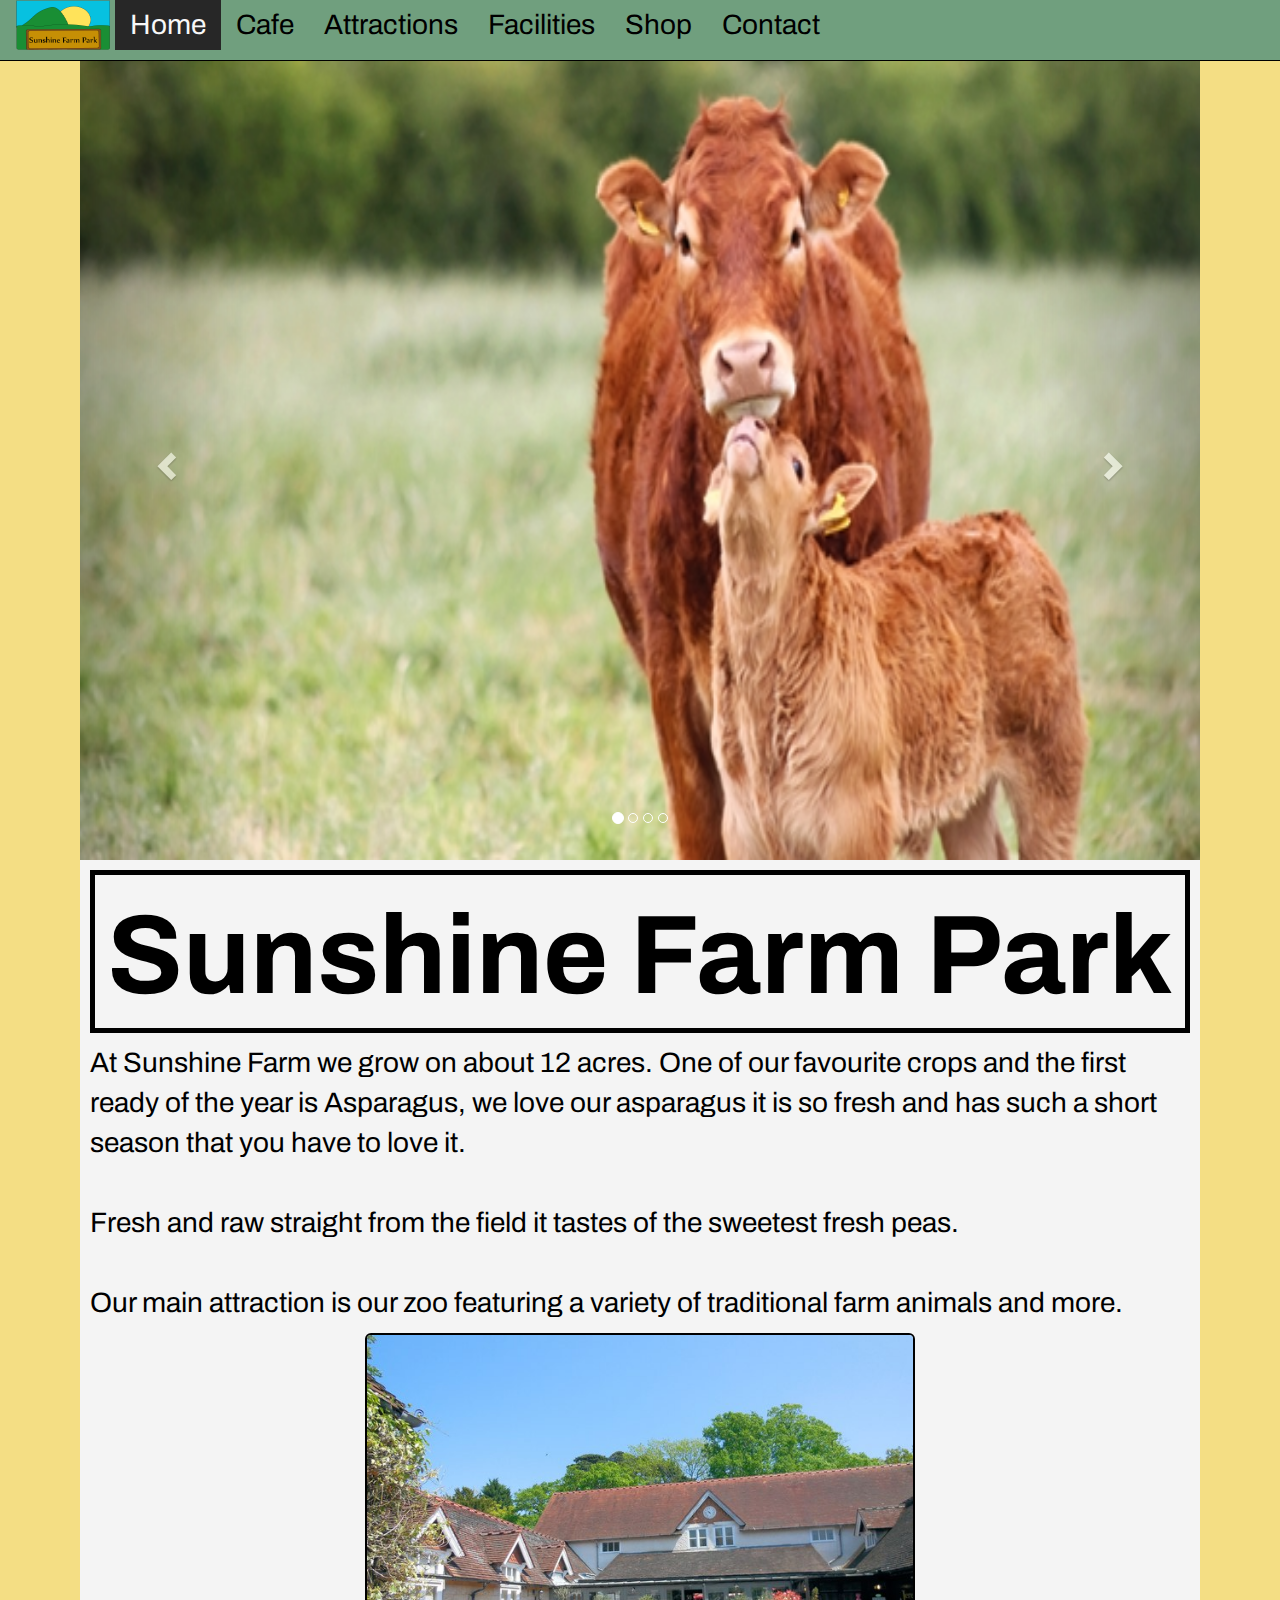
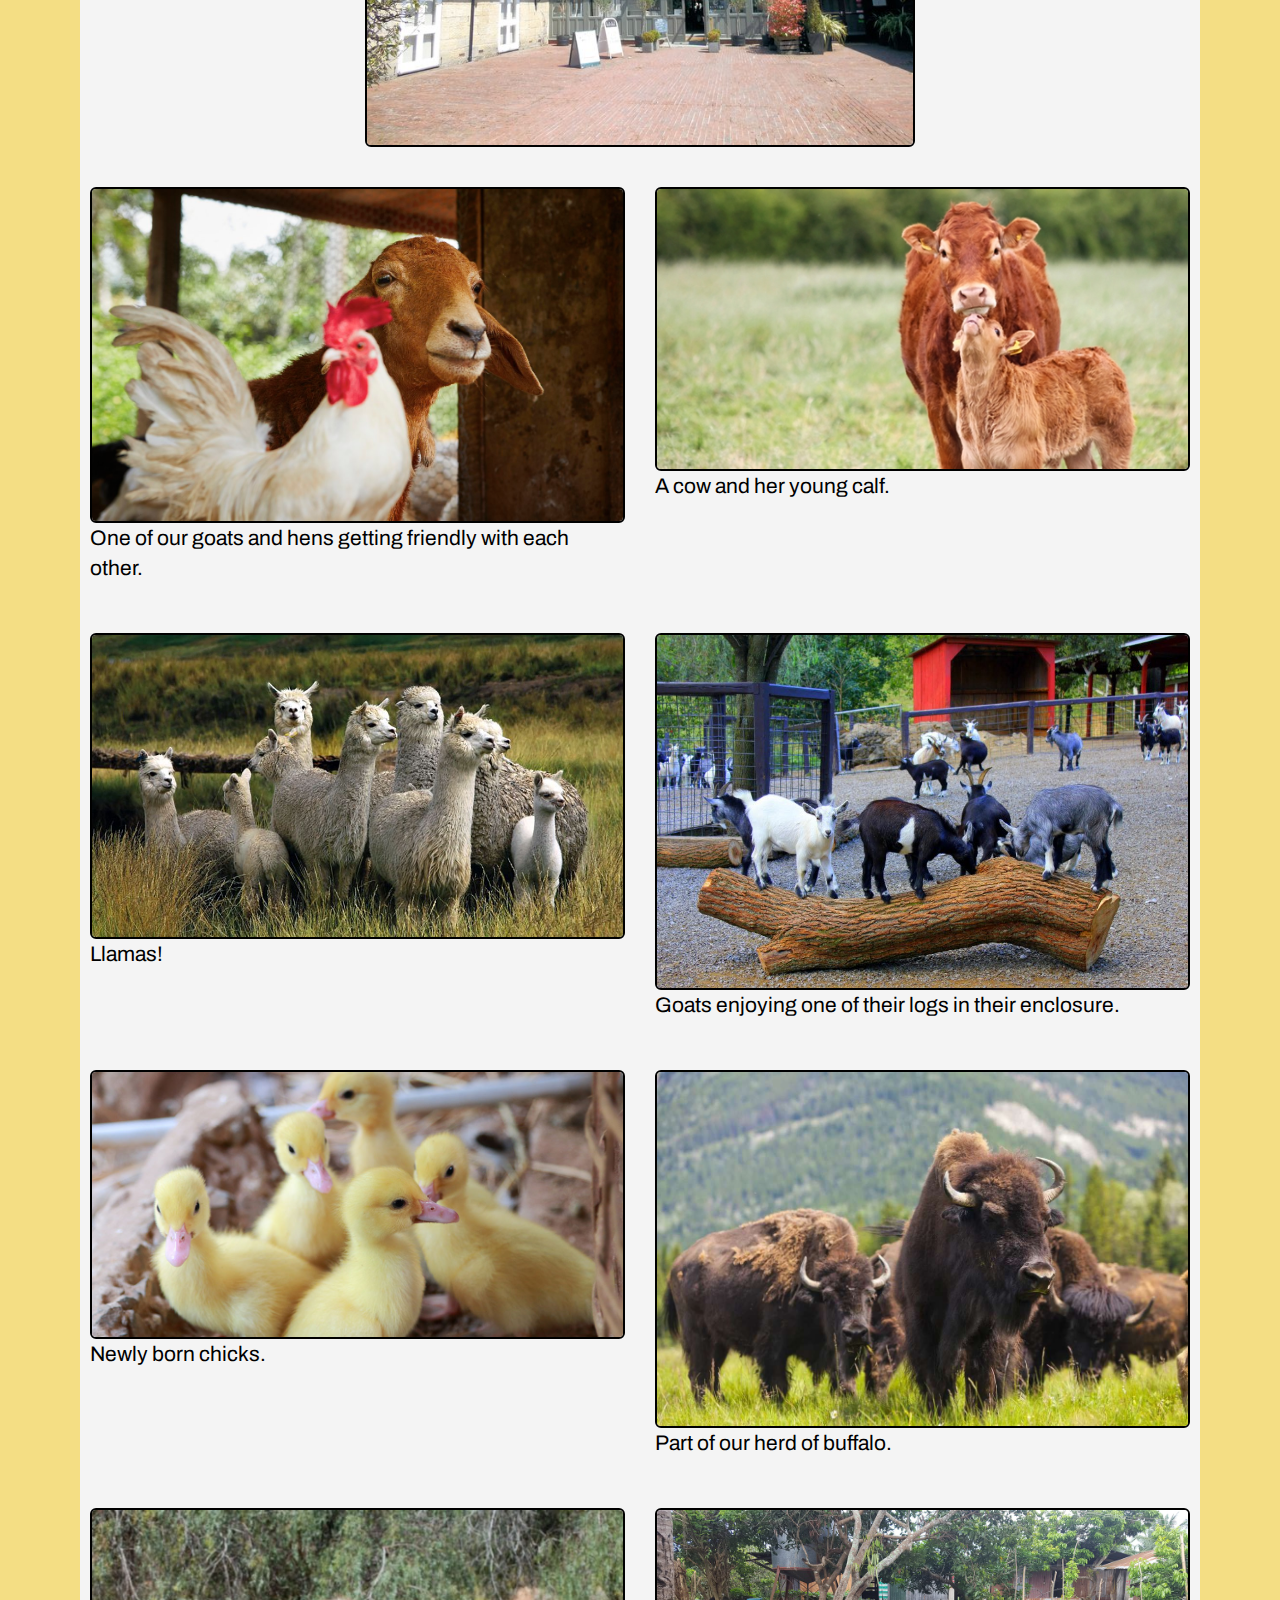
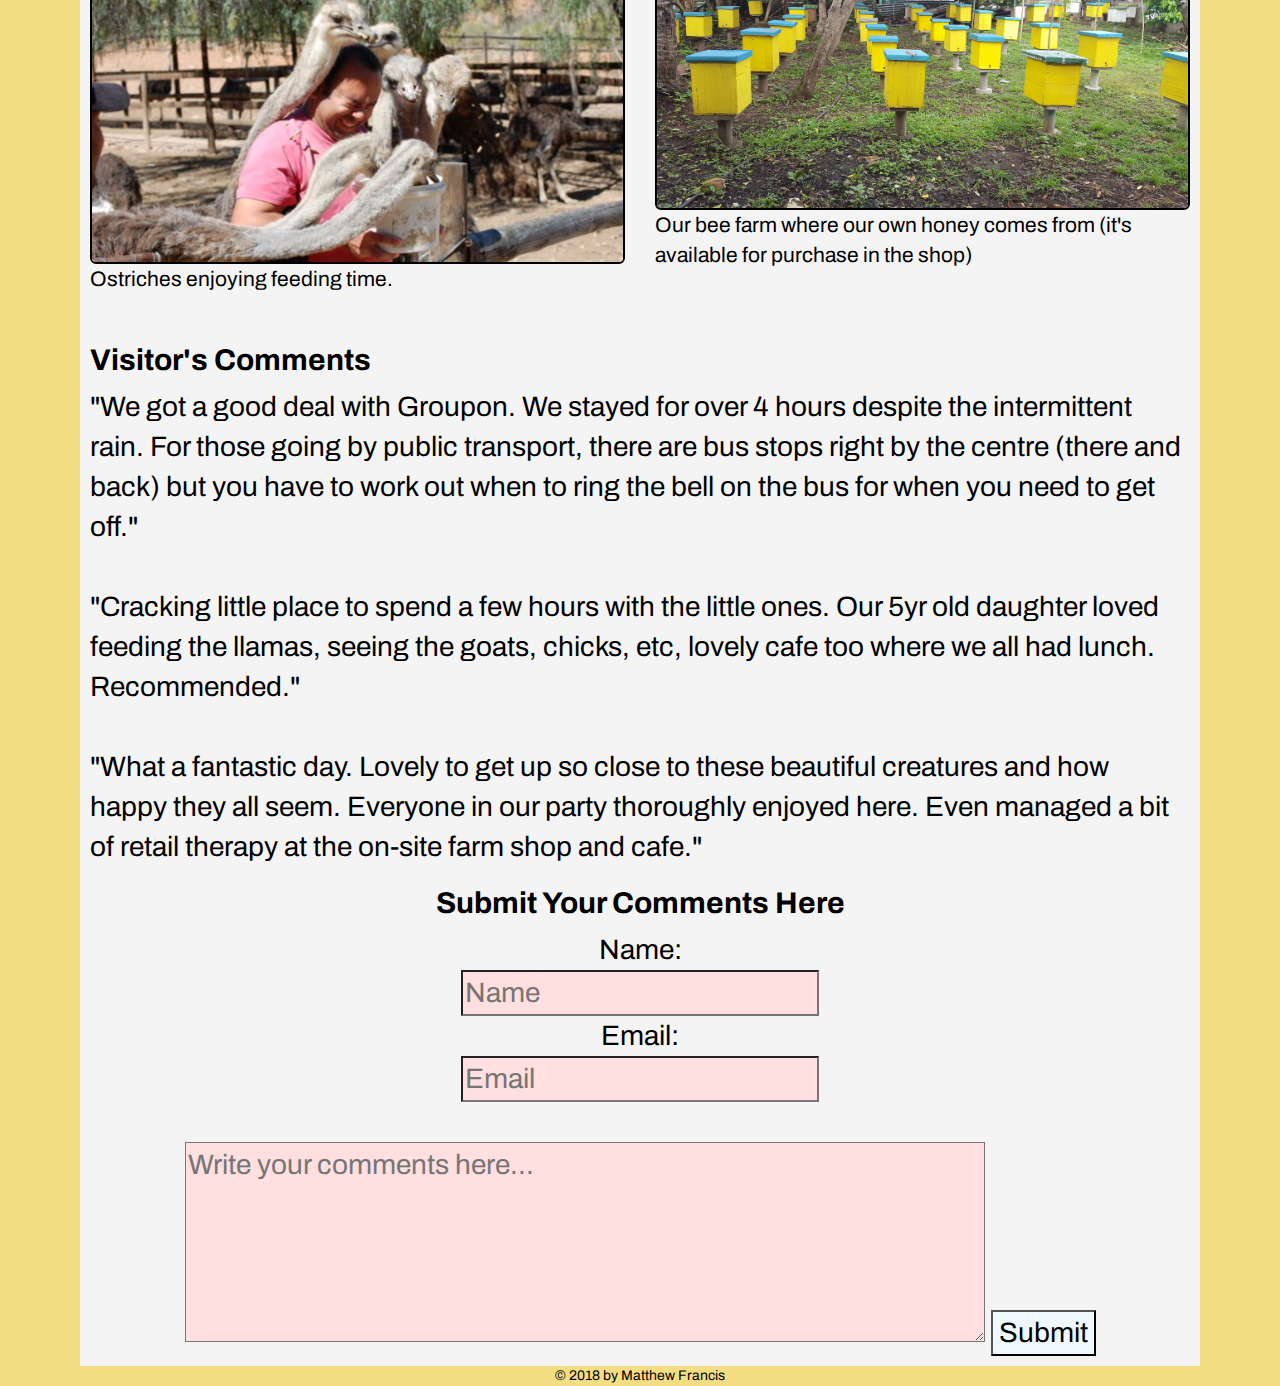
<file: index.html>
<!DOCTYPE HTML>
<html lang="en">
    <head>
        <meta charset="UTF-8">
        <title>Sunshine Farm Park</title>
        <!-- Bootstrap CDN -->
        <link rel="stylesheet" href="https://maxcdn.bootstrapcdn.com/bootstrap/3.3.7/css/bootstrap.min.css" integrity="sha384-BVYiiSIFeK1dGmJRAkycuHAHRg32OmUcww7on3RYdg4Va+PmSTsz/K68vbdEjh4u" crossorigin="anonymous">
        
        <!-- My stylesheet -->
        <link rel="stylesheet" type="text/css" href="style/style.css">
        
        <!-- Favicon -->
        <link rel="shortcut icon" href="favicon.ico" type="image/x-icon">
<link rel="icon" href="favicon.ico" type="image/x-icon">
        
        <!-- Google Font -->
        <link href="https://fonts.googleapis.com/css?family=Archivo" rel="stylesheet">
        <!-- Font Awesome -->
        
        <link rel="stylesheet" href="https://use.fontawesome.com/releases/v5.5.0/css/all.css" integrity="sha384-B4dIYHKNBt8Bc12p+WXckhzcICo0wtJAoU8YZTY5qE0Id1GSseTk6S+L3BlXeVIU" crossorigin="anonymous">
        <!-- Scripts -->
        
        <script src="https://ajax.googleapis.com/ajax/libs/jquery/3.3.1/jquery.min.js"></script>
        <script src="https://maxcdn.bootstrapcdn.com/bootstrap/3.3.7/js/bootstrap.min.js"></script>
        
        <!-- Scroll to top -->
        <script type="text/javascript" src="scripts/scrolltotop.js"></script>

  
    </head>
    
    <body>
        <!-- Nav bar -->
        <nav class="navbar navbar-default navbar-fixed-top">
  <div class="container-fluid">
    <div class="navbar-header">
     <img id="logo" src="assets/logo.png" alt="Logo">
      
    </div>
    <ul class="nav navbar-nav">
      <li class="active"><a href="#">Home</a></li>
      <li><a href="cafe.html">Cafe</a></li>
      <li><a href="attractions.html">Attractions</a></li>
      <li><a href="facilities.html">Facilities</a></li>
      <li><a href="shop.html">Shop</a></li>
      <li><a href="contact.html">Contact</a></li>
    </ul>
  </div>
</nav>
        
        <!-- Image carousel -->
        
        <div id="myCarousel" class="carousel slide" data-ride="carousel">
    <!-- Indicators -->
    <ol class="carousel-indicators">
        <li data-target="#myCarousel" data-slide-to="0" class="active"></li>
        <li data-target="#myCarousel" data-slide-to="1"></li>
        <li data-target="#myCarousel" data-slide-to="2"></li>
        <li data-target="#myCarousel" data-slide-to="3"></li>
    </ol>

  <!-- Wrapper for slides -->
  <div class="carousel-inner">
    <div class="item active">
      <img class="img img-responsive" src="assets/cowandcalf.jpg" alt="Cow and calf" style="width: 100%; height: 800px">
    </div>

    <div class="item">
      <img class="img img-responsive" src="assets/llamas.jpeg" alt="Llamas" style="width: 100%; height: 800px">
    </div>

    <div class="item">
      <img class="img img-responsive" src="assets/buffalo.jpg" alt="Buffalo" style="width: 100%; height: 800px">
    </div>
      
      <div class="item">
      <img class="img img-responsive" src="assets/goatsonlog.jpg" alt="Goats on log" style="width: 100%; height: 800px">
    </div>
  </div>

  <!-- Left and right controls -->
  <a class="left carousel-control" href="#myCarousel" data-slide="prev">
    <span class="glyphicon glyphicon-chevron-left"></span>
    <span class="sr-only">Previous</span>
  </a>
  <a class="right carousel-control" href="#myCarousel" data-slide="next">
    <span class="glyphicon glyphicon-chevron-right"></span>
    <span class="sr-only">Next</span>
  </a>
</div>
        
        <div class="whitebackground">
        
        <div class="bigtitle">
            <h1 class="introtitle"><strong>Sunshine Farm Park</strong></h1>
        
        </div>
        
        <div class="info">
        <p>At Sunshine Farm we grow on about 12 acres.

 

One of our favourite crops and the first ready of the year is Asparagus, we love our asparagus it is so fresh and has such a short season that you have to love it.
<br><br>
Fresh and raw straight from the field it tastes of the sweetest fresh peas.
<br><br>
Our main attraction is our zoo featuring a variety of traditional farm animals and more.</p>
            
            <img class="img-rounded" id="entrance" src="assets/entrance.jpg" alt="Farm Entrance">
        </div>
            <br><br>
            
            <!-- Images of animals -->
            
            <div class="row">
                <div class="col-sm-6"><img class="img-rounded img-responsive" src="assets/goatandchicken.jpg" alt="Goat and chicken" title="Goat and chicken">
                <p>One of our goats and hens getting friendly with each other.</p></div>
                
                <div class="col-sm-6"><img class="img-rounded img-responsive" src="assets/cowandcalf.jpg" alt="Cow and calf" title="Cow and calf"><p>A cow and her young calf.</p></div>   
           </div>
            <br><br>
            
            
            <div class="row">
                <div class="col-sm-6"><img class="img-rounded img-responsive" src="assets/llamas.jpeg" alt="Llamas" title="Llamas"><p>Llamas!</p></div>
                
                <div class="col-sm-6"><img class="img-rounded img-responsive" src="assets/goatsonlog.jpg" alt="Goats on log" title="Goats on log"><p>Goats enjoying one of their logs in their enclosure.</p></div>
            </div>
            <br><br>
            
            <div class="row">
                <div class="col-sm-6"><img class="img-rounded img-responsive" src="assets/chicks.jpg" alt="Chicks" title="Chicks"><p>Newly born chicks.</p></div>
                
                <div class="col-sm-6"><img class="img-rounded img-responsive" src="assets/buffalo.jpg" alt="Buffalo" title="Buffalo"><p>Part of our herd of buffalo.</p></div>
            </div>
            <br><br>
            
            <div class="row">
            <div class="col-sm-6">
                <img class="img-rounded img-responsive" src="assets/ostriches.jpg" alt="Ostriches" title="Ostriches"><p>Ostriches enjoying feeding time.</p>
            </div>
            
            <div class="col-sm-6">
                <img class="img-rounded img-responsive" src="assets/beefarm.jpg" alt="Bee Farm" title="Bee Farm"><p>Our bee farm where our own honey comes from (it's available for purchase in the shop)</p>
            </div>
            </div>
            <br>
       
            
            <!-- Visitor's comments -->
            <div class="comments">
                <h2><strong>Visitor's Comments</strong></h2>
            <article>"We got a good deal with Groupon. We stayed for over 4 hours despite the intermittent rain. For those going by public transport, there are bus stops right by the centre (there and back) but you have to work out when to ring the bell on the bus for when you need to get off."
<br><br>
"Cracking little place to spend a few hours with the little ones. Our 5yr old daughter loved feeding the llamas, seeing the goats, chicks, etc, lovely cafe too where we all had lunch. Recommended."
<br><br>
"What a fantastic day. Lovely to get up so close to these beautiful creatures and how happy they all seem. Everyone in our party thoroughly enjoyed here. Even managed a bit of retail therapy at the on-site farm shop and cafe."
</article>
            
            <!-- Visitor feedback form -->
            
            <div class="feedback">
                <h2><strong>Submit Your Comments Here</strong></h2>
            <form>
            Name:<br>
          <input type="text" name="name" placeholder="Name">
          <br>
          Email:<br>
          <input type="text" name="email" placeholder="Email">
          <br><br>
                <textarea placeholder="Write your comments here..." style="height: 200px; width: 800px;"></textarea>
  <input type="submit" id="button" value="Submit">
            
            
            
            </form>
            </div>
            </div>
</div>
        <!-- Scroll to top button -->
        <button onclick="topFunction()" id="myBtn" title="Go to top"><strong>Back To Top</strong></button>
        
    </body>


    <footer>
        <section>
    © 2018 by Matthew Francis 
        <i class="fab fa-tripadvisor"></i>
        <i class="fab fa-facebook-f"></i>
        <i class="fab fa-instagram"></i>
        <i class="fab fa-twitter"></i>
            </section>
    </footer>
</html>
</file>
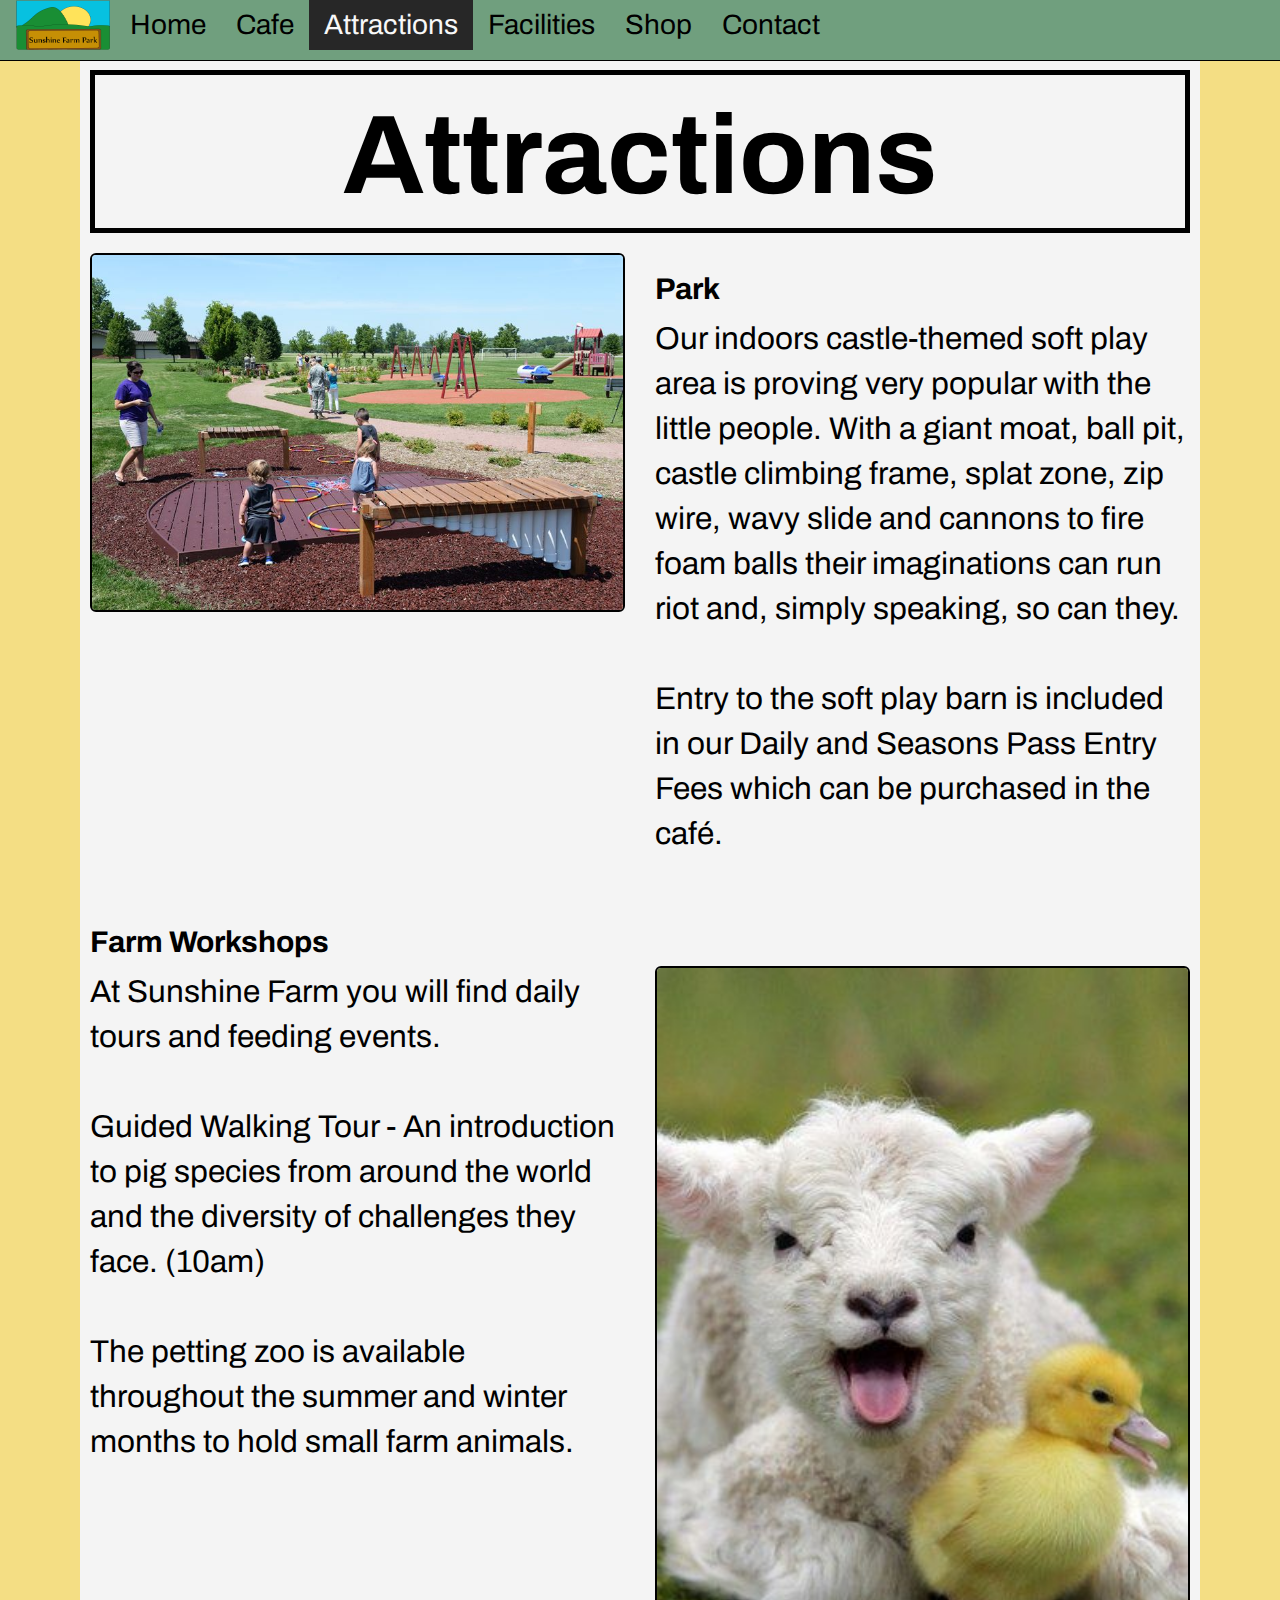
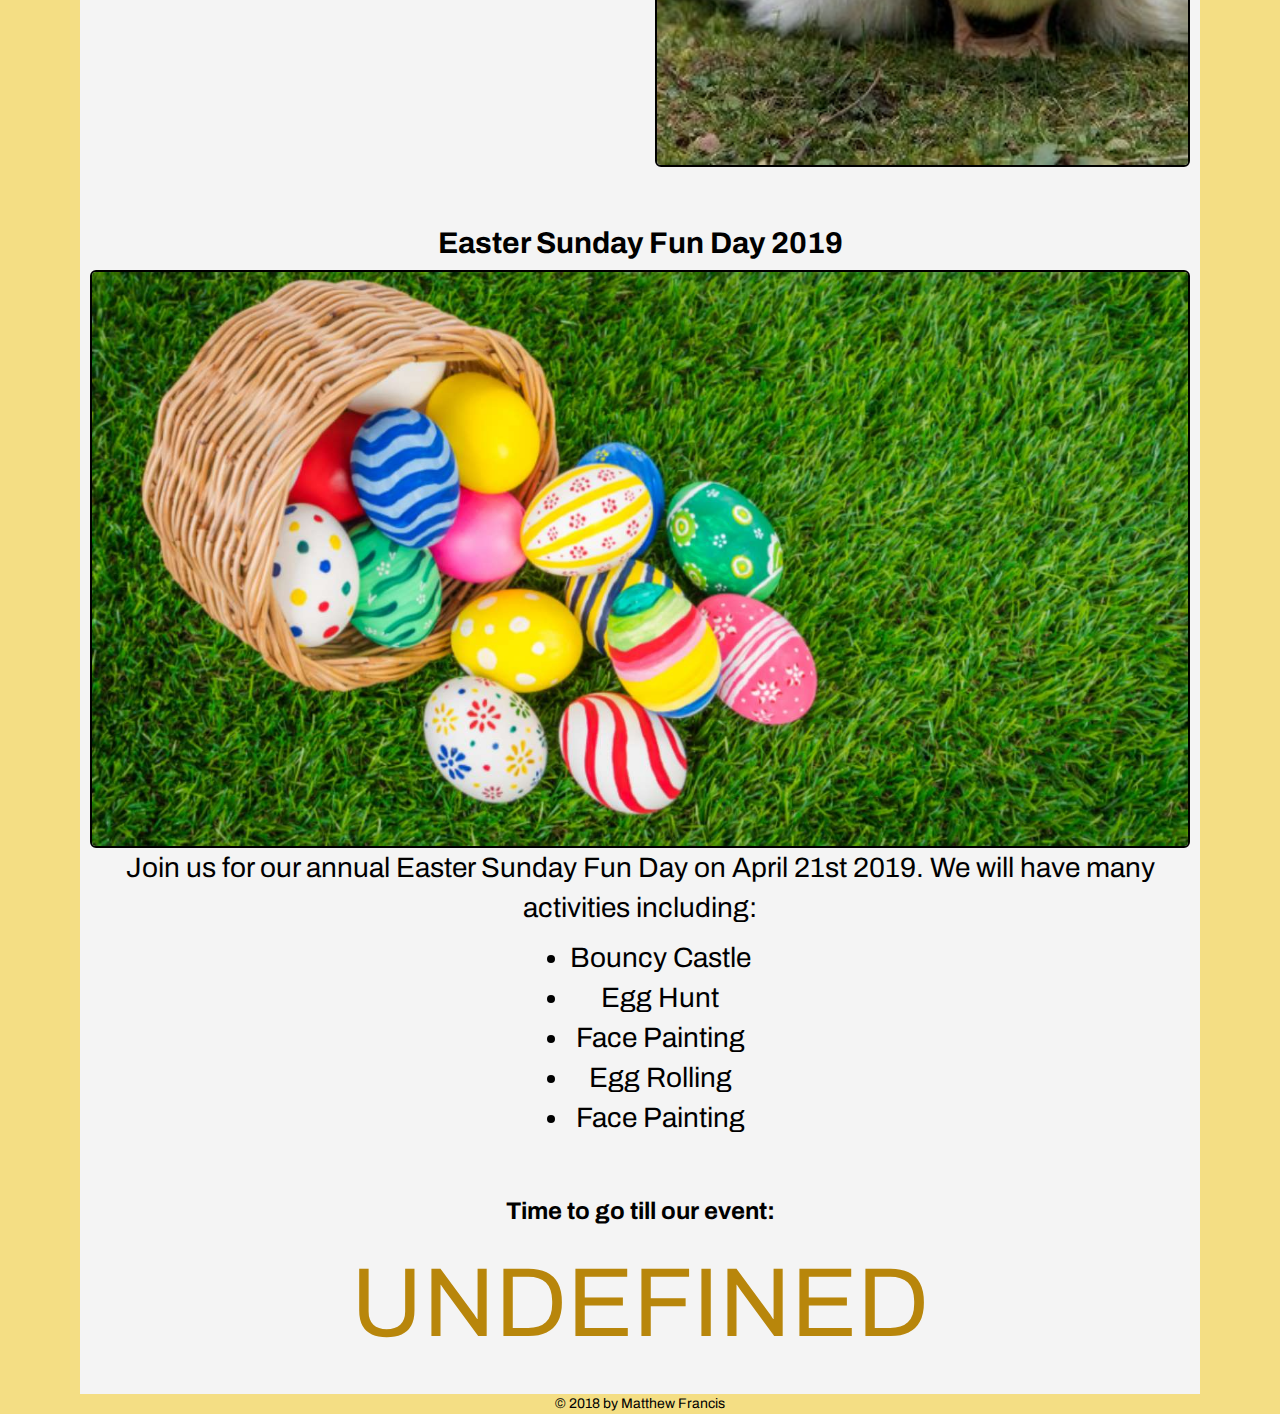
<file: attractions.html>
<!DOCTYPE HTML>
<html lang="en">
    <head>
        <meta charset="UTF-8">
    <title>Sunshine Farm Park - Attractions</title>
        <!-- Bootstrap CDN -->
        <link rel="stylesheet" href="https://maxcdn.bootstrapcdn.com/bootstrap/3.3.7/css/bootstrap.min.css" integrity="sha384-BVYiiSIFeK1dGmJRAkycuHAHRg32OmUcww7on3RYdg4Va+PmSTsz/K68vbdEjh4u" crossorigin="anonymous">
        
        <!-- My stylesheet -->
        <link rel="stylesheet" type="text/css" href="style/style.css">
        
        <!-- Favicon -->
        <link rel="shortcut icon" href="favicon.ico" type="image/x-icon">
<link rel="icon" href="favicon.ico" type="image/x-icon">
        
        <!-- Google Font -->
        <link href="https://fonts.googleapis.com/css?family=Archivo" rel="stylesheet">
        <!-- Font Awesome -->
        
        <link rel="stylesheet" href="https://use.fontawesome.com/releases/v5.5.0/css/all.css" integrity="sha384-B4dIYHKNBt8Bc12p+WXckhzcICo0wtJAoU8YZTY5qE0Id1GSseTk6S+L3BlXeVIU" crossorigin="anonymous">
        <!-- Scripts -->
        
        <script src="https://ajax.googleapis.com/ajax/libs/jquery/3.3.1/jquery.min.js"></script>
        <script src="https://maxcdn.bootstrapcdn.com/bootstrap/3.3.7/js/bootstrap.min.js"></script>
        
        <!-- Countdown Timer -->
        <script type="text/javascript" src="scripts/countdownown.js"></script>
        
        <!-- Scroll to top -->
        <script type="text/javascript" src="scripts/scrolltotop.js"></script>
        
        
    </head>
    
    <body>
    <!-- Nav bar -->
        <nav class="navbar navbar-default navbar-fixed-top">
  <div class="container-fluid">
    <div class="navbar-header">
      <img id="logo" src="assets/logo.png" alt="Logo">
      
    </div>
    <ul class="nav navbar-nav">
      <li><a href="index.html">Home</a></li>
      <li><a href="cafe.html">Cafe</a></li>
      <li class="active"><a href="attractions.html">Attractions</a></li>
      <li><a href="facilities.html">Facilities</a></li>
      <li><a href="shop.html">Shop</a></li>
      <li><a href="contact.html">Contact</a></li>
    </ul>
  </div>
</nav>
        
        <div class="whitebackground">
            <div class="bigtitle">
            <h1 class="introtitle"><strong>Attractions</strong></h1>
       </div>
            
            <div class="row" id="park">
            <div class="col-sm-6"><img class="img-rounded img-responsive" src="assets/park.JPG" alt="Park" title="Park"></div>
                
                <div class="col-sm-6 park"><h2><strong>Park</strong></h2><p>Our indoors castle-themed soft play area is proving very popular with the little people. With a giant moat, ball pit, castle climbing frame, splat zone, zip wire, wavy slide and cannons to fire foam balls their imaginations can run riot and, simply speaking, so can they.<br><br> Entry to the soft play barn is included in our Daily and Seasons Pass Entry Fees which can be purchased in the café.</p></div>
            
            
            </div>
            <br><br>
            
            <div class="row">
            <div class="col-sm-6 park"><h2><strong>Farm Workshops</strong></h2><p>At Sunshine Farm you will find daily tours and feeding events.<br><br>Guided Walking Tour - An introduction to pig species from around the world and the diversity of challenges they face. (10am)<br><br>The petting zoo is available throughout the summer and winter months to hold small farm animals.</p></div>
        
           <br><br>
            <div class="col-sm-6"><img class="img-rounded img-responsive" src="assets/lambandchick.jpg" alt="Lamb and chick" title="Lamb and chick"></div>
            </div>
            
            <br><br>
            
            <!-- Countdown Timer -->
            <div class="row" id="easter">
            <div class="col-sm-12">
                <h2><strong>Easter Sunday Fun Day 2019</strong></h2>
                
                
                <img class="img-responsive img-rounded" src="assets/easter.jpg" alt="Easter Eggs" title="EasterEggs">
                
                <p>Join us for our annual Easter Sunday Fun Day on April 21st 2019. We will have many activities including:</p>
                <ul>
                    <li>Bouncy Castle</li>
                    <li>Egg Hunt</li>
                    <li>Face Painting</li>
                    <li>Egg Rolling</li>
                    <li>Face Painting</li>
                </ul>
                <br>
                <h3><strong>Time to go till our event:</strong></h3>
                
                <p id="easterCountdown" class="timetogo">UNDEFINED</p>
                
                <script>startTimer("Apr 21, 2019 10:00:00", "easterCountdown");</script>
                
                
                </div>
            </div>

    </div>
        
        <!-- Scroll to top button -->
        <button onclick="topFunction()" id="myBtn" title="Go to top"><strong>Back To Top</strong></button>
        
    </body>
    <footer>
        © 2018 by Matthew Francis 
        <i class="fab fa-tripadvisor"></i>
        <i class="fab fa-facebook-f"></i>
        <i class="fab fa-instagram"></i>
        <i class="fab fa-twitter"></i>
    </footer>
</html>
</file>
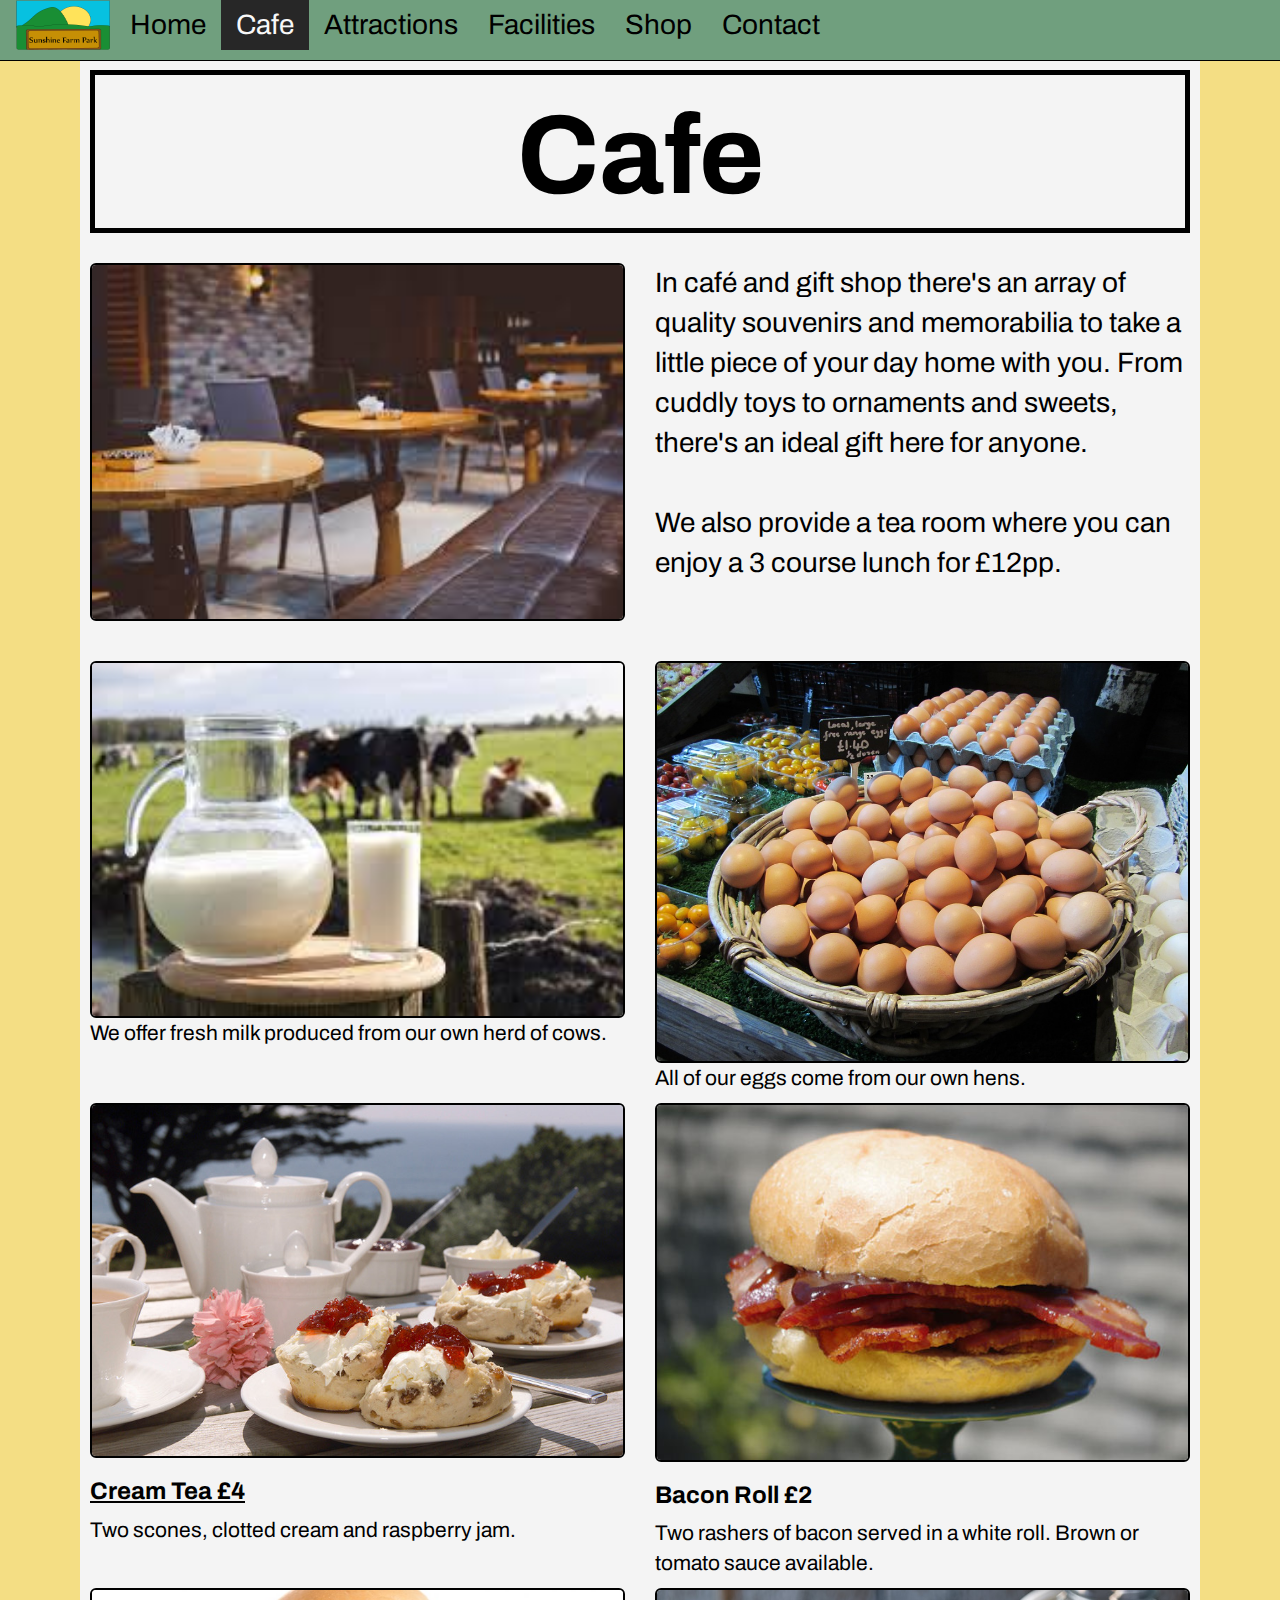
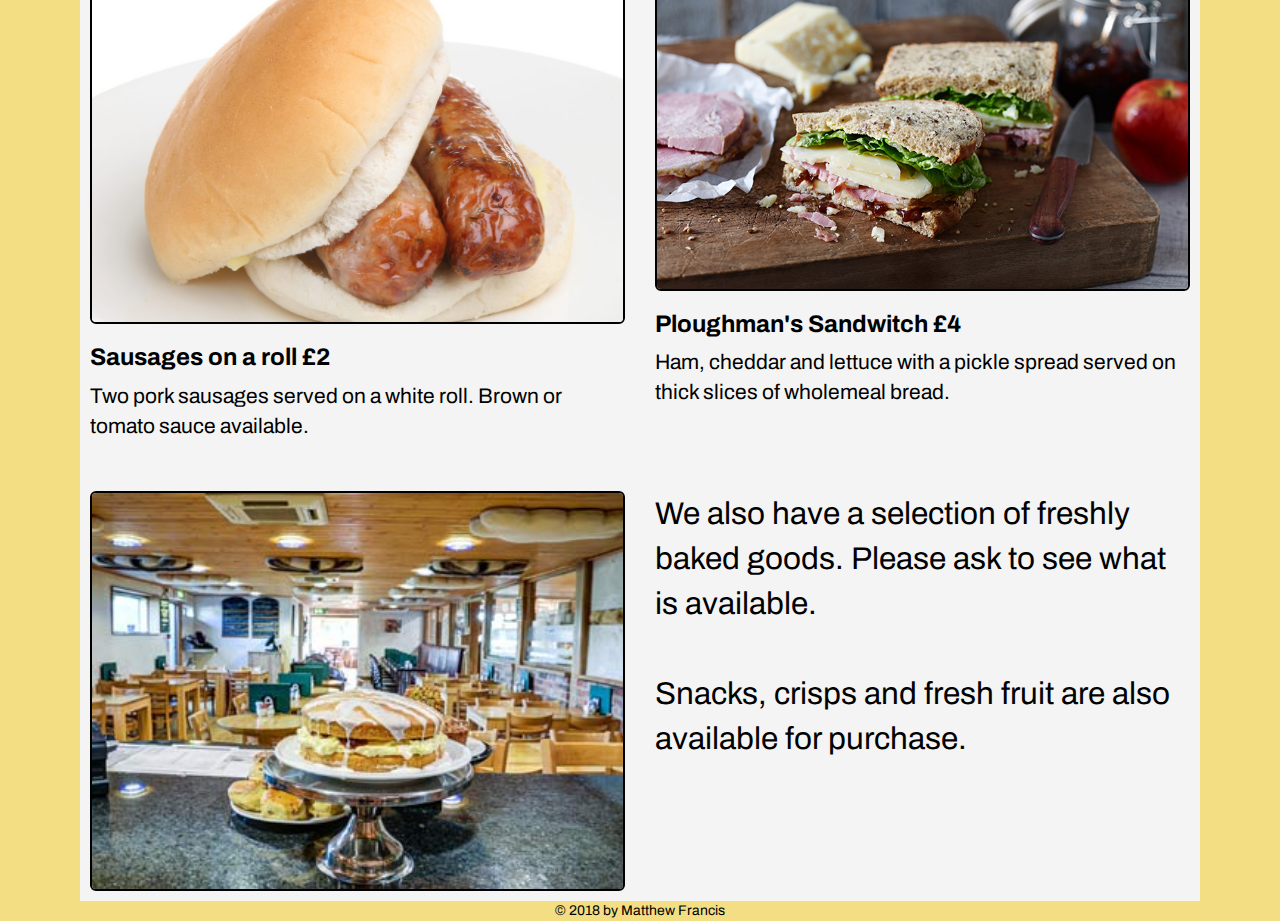
<file: cafe.html>
<!DOCTYPE HTML>
<html lang="en">
    <head>
        <meta charset="UTF-8">
    <title>Sunshine Farm Park - Cafe</title>
        <!-- Bootstrap CDN -->
        <link rel="stylesheet" href="https://maxcdn.bootstrapcdn.com/bootstrap/3.3.7/css/bootstrap.min.css" integrity="sha384-BVYiiSIFeK1dGmJRAkycuHAHRg32OmUcww7on3RYdg4Va+PmSTsz/K68vbdEjh4u" crossorigin="anonymous">
        
        <!-- My stylesheet -->
        <link rel="stylesheet" type="text/css" href="style/style.css">
        
        <!-- Favicon -->
        <link rel="shortcut icon" href="favicon.ico" type="image/x-icon">
<link rel="icon" href="favicon.ico" type="image/x-icon">
        
        <!-- Google Font -->
        <link href="https://fonts.googleapis.com/css?family=Archivo" rel="stylesheet">
        <!-- Font Awesome -->
        
        <link rel="stylesheet" href="https://use.fontawesome.com/releases/v5.5.0/css/all.css" integrity="sha384-B4dIYHKNBt8Bc12p+WXckhzcICo0wtJAoU8YZTY5qE0Id1GSseTk6S+L3BlXeVIU" crossorigin="anonymous">
        <!-- Scripts -->
        
        <script src="https://ajax.googleapis.com/ajax/libs/jquery/3.3.1/jquery.min.js"></script>
        <script src="https://maxcdn.bootstrapcdn.com/bootstrap/3.3.7/js/bootstrap.min.js"></script>
        
        <!-- Scroll to top -->
        <script type="text/javascript" src="scripts/scrolltotop.js"></script>
        
        
    </head>
    
    <body>
    <!-- Nav bar -->
        <nav class="navbar navbar-default navbar-fixed-top">
  <div class="container-fluid">
    <div class="navbar-header">
      <img id="logo" src="assets/logo.png" alt="Logo">
      
    </div>
    <ul class="nav navbar-nav">
      <li><a href="index.html">Home</a></li>
      <li class="active"><a href="cafe.html">Cafe</a></li>
      <li><a href="attractions.html">Attractions</a></li>
      <li><a href="facilities.html">Facilities</a></li>
      <li><a href="shop.html">Shop</a></li>
      <li><a href="contact.html">Contact</a></li>
    </ul>
  </div>
</nav>
    
        <div class="whitebackground">
            <div class="bigtitle">
            <h1 class="introtitle"><strong>Cafe</strong></h1>
        
        </div>
            
    <div class="row" id="cafe">
       <div class="col-sm-6"><img class="img-rounded img-responsive" src="assets/farmcafe.jpg" alt="Farm Cafe" title="Farm Cafe"></div>
        
        
        <div class="col-sm-6"><p>In café and gift shop there's an array of quality souvenirs and memorabilia to take a little piece of your day home with you. From cuddly toys to ornaments and sweets, there's an ideal gift here for anyone.<br><br> We also provide a tea room where you can enjoy a 3 course lunch for £12pp.</p></div>
        </div>
            <br>
            <br>

    
    <div class="row">
       <div class="col-sm-6"><img class="img-rounded img-responsive" src="assets/milk.jpg" alt="Milk" title="Milk"><p>We offer fresh milk produced from our own herd of cows.</p></div>
        
    <div class="col-sm-6"><img class="img-rounded img-responsive" src="assets/eggs.jpg" alt="Eggs" title="Eggs"><p>All of our eggs come from our own hens.</p></div>
        </div>
        
        <div class="row">
       <div class="col-sm-6"><img class="img-rounded img-responsive" src="assets/creamtea.jpg" alt="Cream Tea" title="Cream Tea"><h3 class="creamtea"><strong>Cream Tea £4</strong></h3><p>Two scones, clotted cream and raspberry jam.</p></div>
        
    <div class="col-sm-6"><img class="img-rounded img-responsive" src="assets/bacon.jpg" alt="Bacon Roll" title="Bacon Roll">
    <h3 class="baconroll"><strong>Bacon Roll £2</strong></h3><p>Two rashers of bacon served in a white roll. Brown or tomato sauce available.</p>        
            </div>
        </div>
        
        <div class="row">
       <div class="col-sm-6"><img class="img-rounded img-responsive" src="assets/sausagebap.jpg" alt="Sausages on a roll" title="Sausages on a roll">
            <h3 class="sausageroll"><strong>Sausages on a roll £2</strong></h3><p>Two pork sausages served on a white roll. Brown or tomato sauce available.</p>
            </div>
        
    <div class="col-sm-6"><img class="img-rounded img-responsive" src="assets/ploughmans.jpg" alt="Ploughman's" title="Ploughman's"><h3 class="ploughmans"><strong>Ploughman's Sandwitch £4</strong></h3><p>Ham, cheddar and lettuce with a pickle spread served on thick slices of wholemeal bread.</p></div>
        </div>
        
        <br><br>
        
       <div class="row">
        <div class="col-sm-6"><img class="img-rounded img-responsive" src="assets/cake.jpg" alt="Cake" title="Cake"></div>
        
        
        
           <div class="col-sm-6"><p class="cafe">We also have a selection of freshly baked goods. Please ask to see what is available.<br><br>
Snacks, crisps and fresh fruit are also available for purchase.</p></div>
        
        </div>
        </div>
        
        <!-- Scroll to top button -->
        <button onclick="topFunction()" id="myBtn" title="Go to top"><strong>Back To Top</strong></button>
        
    </body>
    <footer>
        © 2018 by Matthew Francis 
        <i class="fab fa-tripadvisor"></i>
        <i class="fab fa-facebook-f"></i>
        <i class="fab fa-instagram"></i>
        <i class="fab fa-twitter"></i>
    </footer>
</html>
</file>
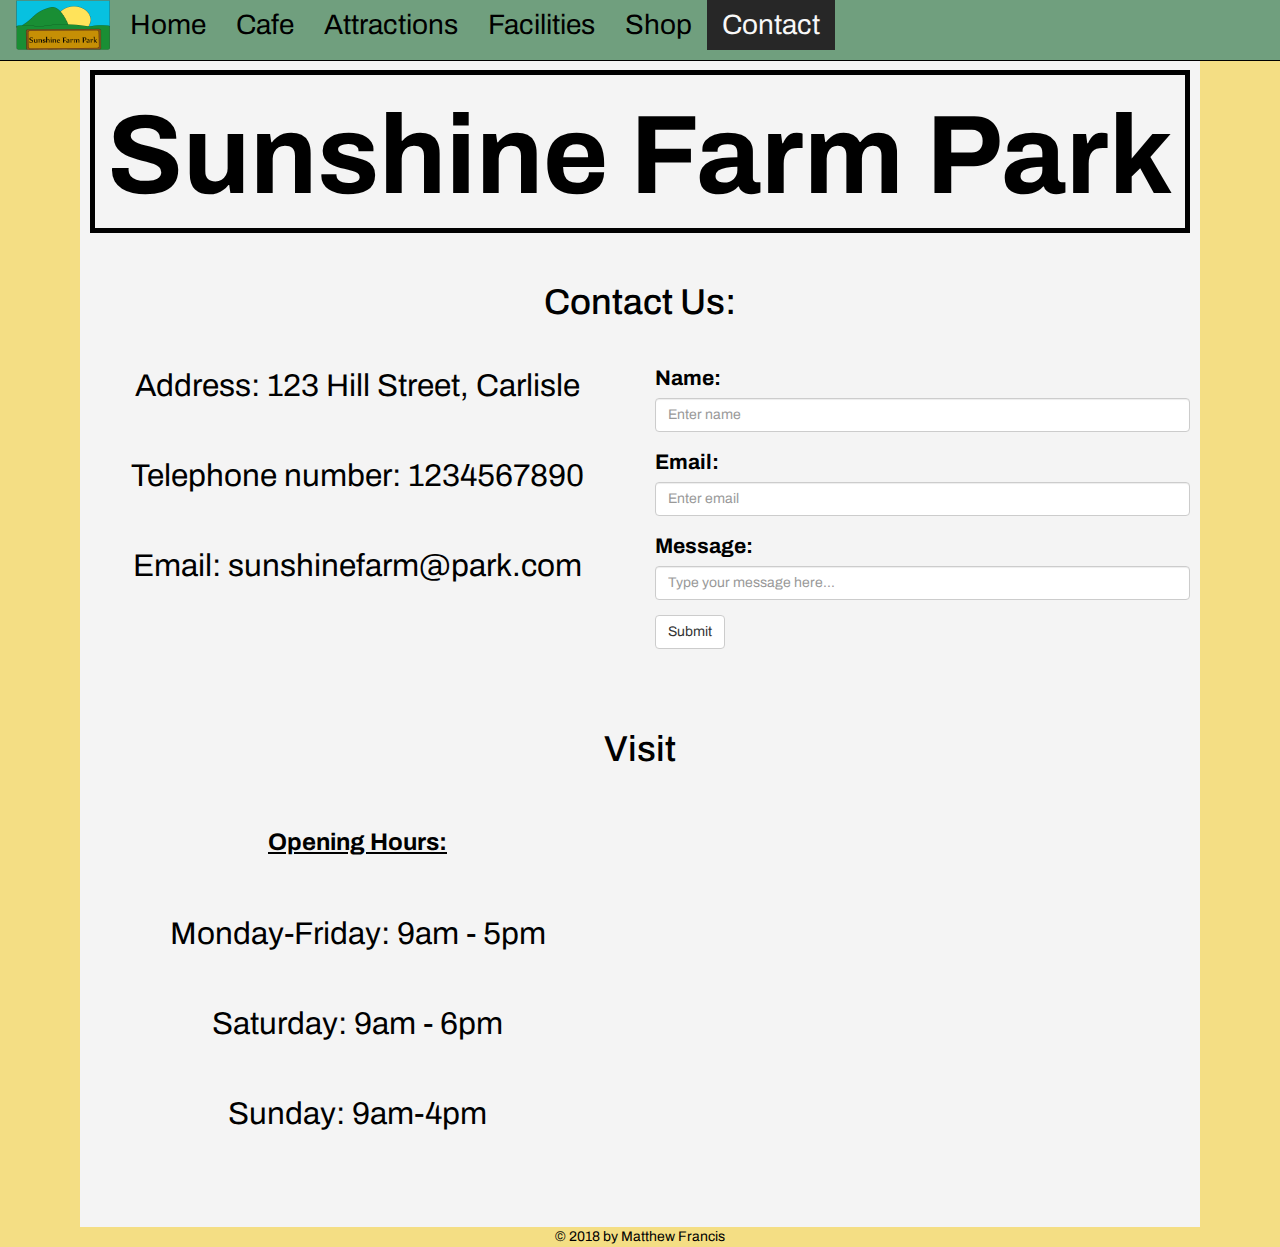
<file: contact.html>
<!DOCTYPE HTML>
<html lang="en">
    <head>
        <meta charset="UTF-8">
    <title>Sunshine Farm Park - Contact</title>
        <!-- Bootstrap CDN -->
        <link rel="stylesheet" href="https://maxcdn.bootstrapcdn.com/bootstrap/3.3.7/css/bootstrap.min.css" integrity="sha384-BVYiiSIFeK1dGmJRAkycuHAHRg32OmUcww7on3RYdg4Va+PmSTsz/K68vbdEjh4u" crossorigin="anonymous">
        
        <!-- My stylesheet -->
        <link rel="stylesheet" type="text/css" href="style/style.css">
        
        <!-- Favicon -->
        <link rel="shortcut icon" href="favicon.ico" type="image/x-icon">
<link rel="icon" href="favicon.ico" type="image/x-icon">
        
        <!-- Google Font -->
        <link href="https://fonts.googleapis.com/css?family=Archivo" rel="stylesheet">
        <!-- Font Awesome -->
        
        <link rel="stylesheet" href="https://use.fontawesome.com/releases/v5.5.0/css/all.css" integrity="sha384-B4dIYHKNBt8Bc12p+WXckhzcICo0wtJAoU8YZTY5qE0Id1GSseTk6S+L3BlXeVIU" crossorigin="anonymous">
        <!-- Scripts -->
        
        <script src="https://ajax.googleapis.com/ajax/libs/jquery/3.3.1/jquery.min.js"></script>
        <script src="https://maxcdn.bootstrapcdn.com/bootstrap/3.3.7/js/bootstrap.min.js"></script>
        
        <!-- Scroll to top -->
        <script type="text/javascript" src="scripts/scrolltotop.js"></script>
        
        
    </head>
    
    <body>
    <!-- Nav bar -->
        <nav class="navbar navbar-default navbar-fixed-top">
  <div class="container-fluid">
    <div class="navbar-header">
      <img id="logo" src="assets/logo.png" alt="Logo">
      
    </div>
    <ul class="nav navbar-nav">
      <li><a href="index.html">Home</a></li>
      <li><a href="cafe.html">Cafe</a></li>
      <li><a href="attractions.html">Attractions</a></li>
      <li><a href="facilities.html">Facilities</a></li>
      <li><a href="shop.html">Shop</a></li>
      <li class="active"><a href="contact.html">Contact</a></li>
    </ul>
  </div>
</nav>
        <div class="whitebackground">
        <div class="bigtitle">
            <h1 class="introtitle"><strong>Sunshine Farm Park</strong></h1></div>
            
            <div class="row"><div class="col-sm-12"><h1 class="contact">Contact Us:</h1></div></div>
            
            <div class="row">
       <div class="col-sm-6" id="contactinfo"><p>Address: 123 Hill Street, Carlisle<br><br>Telephone number: 1234567890<br><br>
Email: sunshinefarm@park.com</p></div>
        
    <div class="col-sm-6">
        <form action="/action_page.php">
    <div class="form-group">
      <label for="name">Name:</label>
      <input class="form-control" id="name" placeholder="Enter name" name="Name">
    </div>
    <div class="form-group">
      <label>Email:</label>
      <input type="email" class="form-control" placeholder="Enter email" name="email">
    </div>
            <div class="form-group">
      <label>Message:</label>
      <input type="email" class="form-control" placeholder="Type your message here..." name="email">
    </div>

    <button type="submit" class="btn btn-default">Submit</button>
  </form>
</div>
</div>
            
            <div class="row" id="socialmedia">
            <div class="col-sm-12">
                <a href="https://www.tripadvisor.co.uk/" target="_blank"><i class="fab fa-tripadvisor"></i></a>
        <i class="fab fa-twitter"></i>
        <i class="fab fa-instagram"></i>
        <i class="fab fa-facebook-f"></i>
        <i class="fas fa-envelope"></i>

                </div>
            </div>
        
    
    <div class="row"><div class="col-sm-12"><h1 class="contact">Visit</h1></div></div>
            
            <div class="row">
                <div class="col-sm-6" id="openinghours"><h3 class="openinghours"><strong>Opening Hours:</strong></h3><br><p>Monday-Friday: 9am - 5pm<br><br> Saturday: 9am - 6pm<br><br>Sunday: 9am-4pm</p></div>
                
                <div class="col-sm-6"><iframe src="https://www.google.com/maps/embed?pb=!1m18!1m12!1m3!1d18325.33569787003!2d-3.054275297830669!3d54.96140201126857!2m3!1f0!2f0!3f0!3m2!1i1024!2i768!4f13.1!3m3!1m2!1s0x487ce1df3eee6b0f%3A0x5c0a43b6ba15682d!2sCarlisle!5e0!3m2!1sen!2suk!4v1537954224834" width="100%" height="400" style="border:0" allowfullscreen></iframe></div>
            </div>
    
    
    
    
    
    
    
    
    </div>
        
        <!-- Scroll to top button -->
        <button onclick="topFunction()" id="myBtn" title="Go to top"><strong>Back To Top</strong></button>
        
    </body>
    <footer>
        © 2018 by Matthew Francis 
        <i class="fab fa-tripadvisor"></i>
        <i class="fab fa-facebook-f"></i>
        <i class="fab fa-instagram"></i>
        <i class="fab fa-twitter"></i>
    </footer>
</html>
</file>
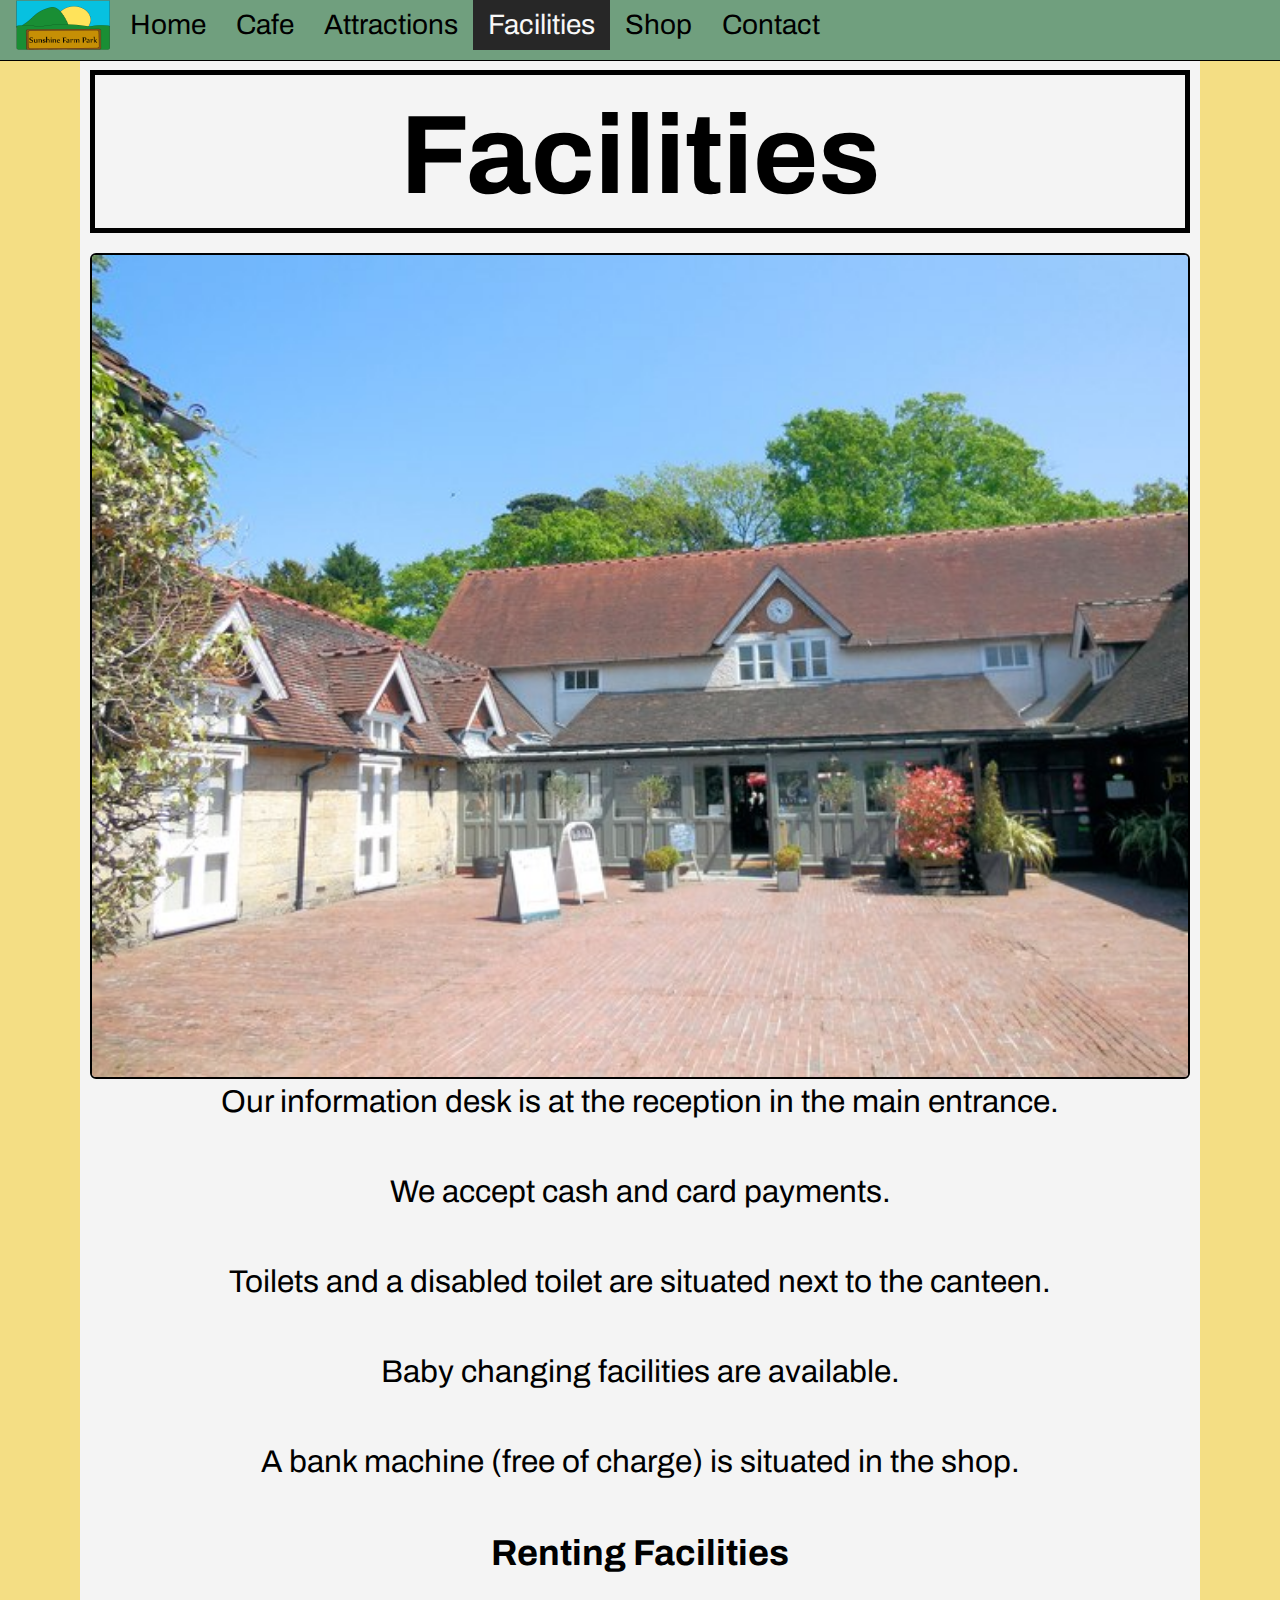
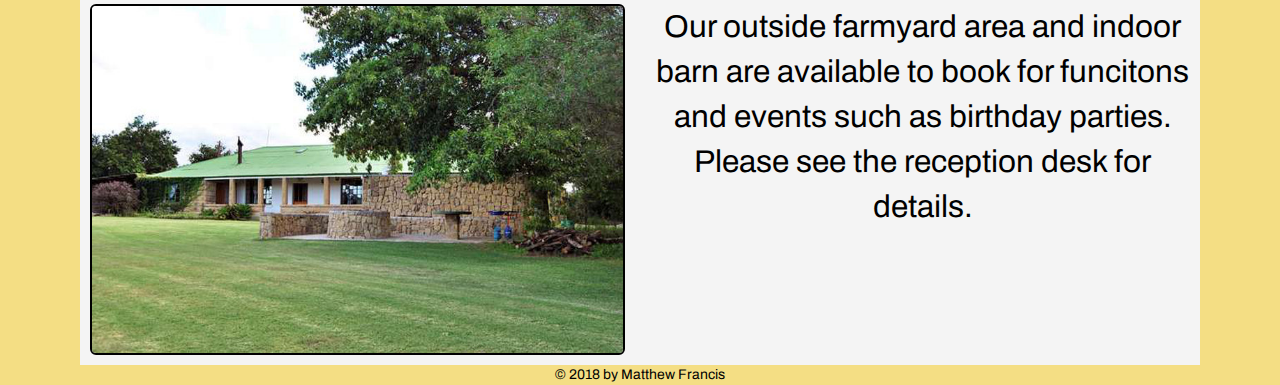
<file: facilities.html>
<!DOCTYPE HTML>
<html lang="en">
    <head>
        <meta charset="UTF-8">
    <title>Sunshine Farm Park - Facilities</title>
        <!-- Bootstrap CDN -->
        <link rel="stylesheet" href="https://maxcdn.bootstrapcdn.com/bootstrap/3.3.7/css/bootstrap.min.css" integrity="sha384-BVYiiSIFeK1dGmJRAkycuHAHRg32OmUcww7on3RYdg4Va+PmSTsz/K68vbdEjh4u" crossorigin="anonymous">
        
        <!-- My stylesheet -->
        <link rel="stylesheet" type="text/css" href="style/style.css">
        
        <!-- Favicon -->
        <link rel="shortcut icon" href="favicon.ico" type="image/x-icon">
<link rel="icon" href="favicon.ico" type="image/x-icon">
        
        <!-- Google Font -->
        <link href="https://fonts.googleapis.com/css?family=Archivo" rel="stylesheet">
        <!-- Font Awesome -->
        
        <link rel="stylesheet" href="https://use.fontawesome.com/releases/v5.5.0/css/all.css" integrity="sha384-B4dIYHKNBt8Bc12p+WXckhzcICo0wtJAoU8YZTY5qE0Id1GSseTk6S+L3BlXeVIU" crossorigin="anonymous">
        <!-- Scripts -->
        
        <script src="https://ajax.googleapis.com/ajax/libs/jquery/3.3.1/jquery.min.js"></script>
        <script src="https://maxcdn.bootstrapcdn.com/bootstrap/3.3.7/js/bootstrap.min.js"></script>
        
        <script type="text/javascript" src="scripts/scrolltotop.js"></script>
        
        
    </head>
    
    <body>
    <!-- Nav bar -->
        <nav class="navbar navbar-default navbar-fixed-top">
  <div class="container-fluid">
    <div class="navbar-header">
     <img id="logo" src="assets/logo.png" alt="Logo">
      
    </div>
    <ul class="nav navbar-nav">
      <li><a href="index.html">Home</a></li>
      <li><a href="cafe.html">Cafe</a></li>
      <li><a href="attractions.html">Attractions</a></li>
      <li class="active"><a href="facilities.html">Facilities</a></li>
      <li><a href="shop.html">Shop</a></li>
      <li><a href="contact.html">Contact</a></li>
    </ul>
  </div>
</nav>
    
        <div class="whitebackground">
           
            <div class="bigtitle">
            <h1 class="introtitle"><strong>Facilities</strong></h1>
       </div>
            
            <div class="row" id="facilities">
                <div class="col-sm-12"><img class="img-rounded img-responsive" src="assets/entrance.jpg" alt="Entrance" title="Entrance"></div>
            </div>
            
            <div class="row">
            <div class="col-sm-12 facilities">
                
                    <p>Our information desk is at the reception in the main entrance.<br><br>
                   We accept cash and card payments.<br><br>
                    Toilets and a disabled toilet are situated next to the canteen.<br><br>
                    Baby changing facilities are available.<br><br>
                    A bank machine (free of charge) is situated in the shop.</p>
                
                </div>
            </div>
            <br>
            
            <div class="row">
                <div class="col-sm-12 renting"><h1><strong>Renting Facilities</strong></h1></div>
                
            </div>
            <br>
            
            
            <div class="row">
                <div class="col-sm-6">
                  <img class="img-rounded img-responsive" src="assets/functionsuite.jpg" alt="Function Suite" title="Function Suite">  
                </div>
                
                <div class="col-sm-6 facilities">
                    <p>Our outside farmyard area and indoor barn are available to book for funcitons and events such as birthday parties. Please see the reception desk for details.</p>
                </div>
                
                
                
                
            </div>
    
    
    
    
    
    
    
    
    
    </div>
        
        <!-- Scroll to top button -->
        <button onclick="topFunction()" id="myBtn" title="Go to top"><strong>Back To Top</strong></button>
        
    </body>
    <footer>
        © 2018 by Matthew Francis 
        <i class="fab fa-tripadvisor"></i>
        <i class="fab fa-facebook-f"></i>
        <i class="fab fa-instagram"></i>
        <i class="fab fa-twitter"></i>
    </footer>
</html>
</file>
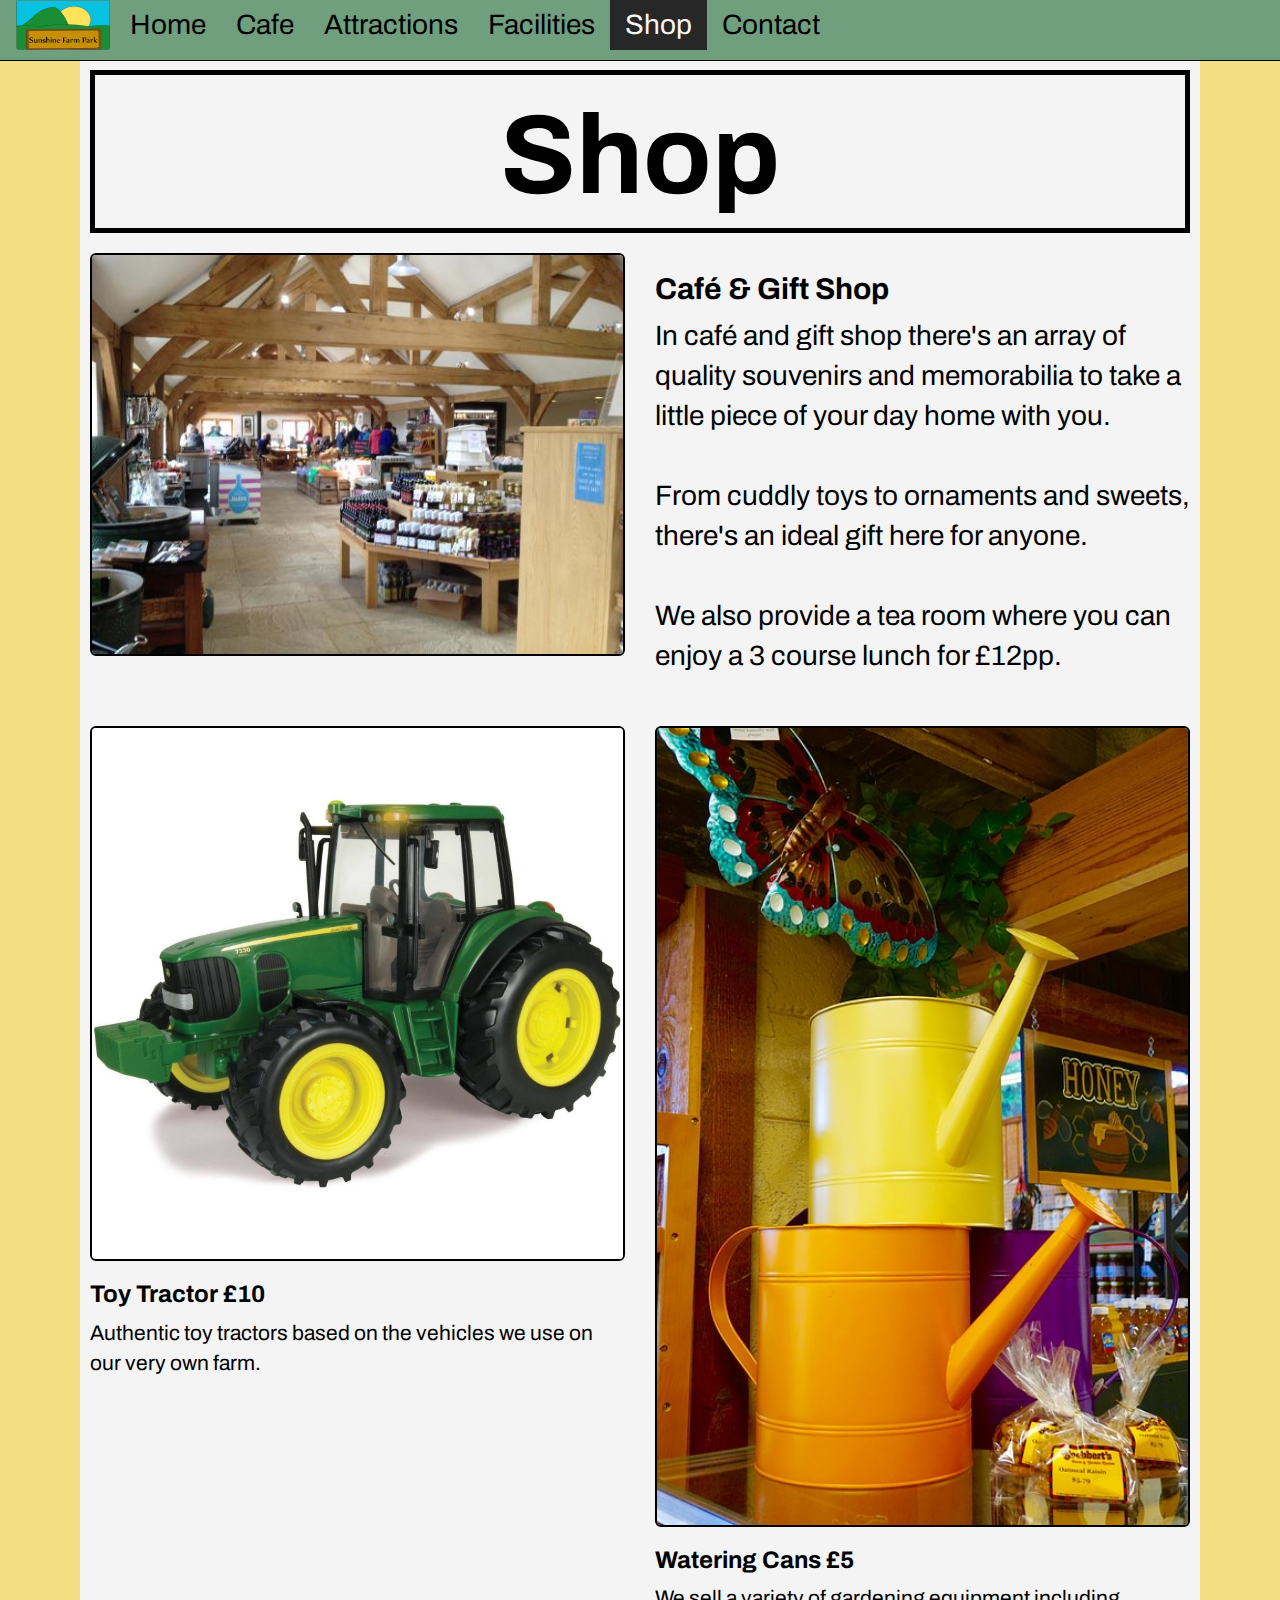
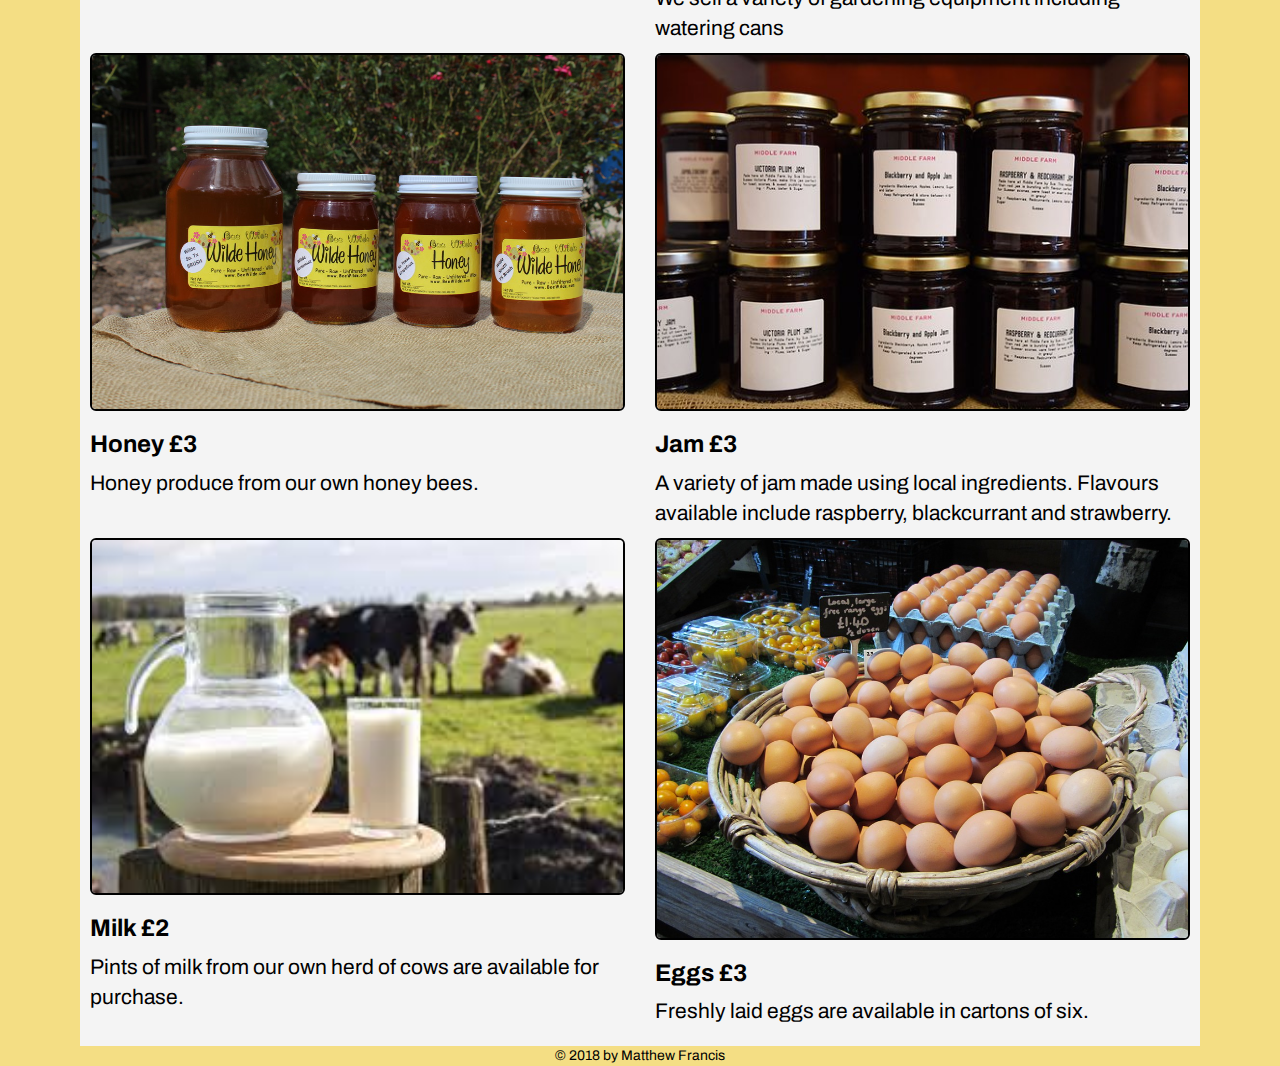
<file: shop.html>
<!DOCTYPE HTML>
<html lang="en">
    <head>
        <meta charset="UTF-8">
    <title>Sunshine Farm Park - Shop</title>
        <!-- Bootstrap CDN -->
        <link rel="stylesheet" href="https://maxcdn.bootstrapcdn.com/bootstrap/3.3.7/css/bootstrap.min.css" integrity="sha384-BVYiiSIFeK1dGmJRAkycuHAHRg32OmUcww7on3RYdg4Va+PmSTsz/K68vbdEjh4u" crossorigin="anonymous">
        
        <!-- My stylesheet -->
        <link rel="stylesheet" type="text/css" href="style/style.css">
        
        <!-- Favicon -->
        <link rel="shortcut icon" href="favicon.ico" type="image/x-icon">
<link rel="icon" href="favicon.ico" type="image/x-icon">
        
        <!-- Google Font -->
        <link href="https://fonts.googleapis.com/css?family=Archivo" rel="stylesheet">
        <!-- Font Awesome -->
        
        <link rel="stylesheet" href="https://use.fontawesome.com/releases/v5.5.0/css/all.css" integrity="sha384-B4dIYHKNBt8Bc12p+WXckhzcICo0wtJAoU8YZTY5qE0Id1GSseTk6S+L3BlXeVIU" crossorigin="anonymous">
        <!-- Scripts -->
        
        <script src="https://ajax.googleapis.com/ajax/libs/jquery/3.3.1/jquery.min.js"></script>
        <script src="https://maxcdn.bootstrapcdn.com/bootstrap/3.3.7/js/bootstrap.min.js"></script>
        
        <!-- Scroll to top -->
        <script type="text/javascript" src="scripts/scrolltotop.js"></script>
        
        
    </head>
    
    <body>
    <!-- Nav bar -->
        <nav class="navbar navbar-default navbar-fixed-top">
  <div class="container-fluid">
    <div class="navbar-header">
      <img id="logo" src="assets/logo.png" alt="Logo">
      
    </div>
    <ul class="nav navbar-nav">
      <li><a href="index.html">Home</a></li>
      <li><a href="cafe.html">Cafe</a></li>
      <li><a href="attractions.html">Attractions</a></li>
      <li><a href="facilities.html">Facilities</a></li>
      <li class="active"><a href="shop.html">Shop</a></li>
      <li><a href="contact.html">Contact</a></li>
    </ul>
  </div>
</nav>
        
        <div class="whitebackground">
            <div class="bigtitle">
                <h1 class="introtitle"><strong>Shop</strong></h1></div>
       
            <div class="row" id="shop">
       <div class="col-sm-6"><img class="img-rounded img-responsive" src="assets/farmshop.jpg" alt="Farm Shop" title="Farm Shop"></div>
        
        
        <div class="col-sm-6"><h2><strong>Café &amp; Gift Shop</strong></h2>
                <p>In café and gift shop there's an array of quality souvenirs and memorabilia to take a little piece of your day home with you.<br><br>From cuddly toys to ornaments and sweets, there's an ideal gift here for anyone.<br><br>We also provide a tea room where you can enjoy a 3 course lunch for £12pp.</p></div>
        </div>
            <br>
            <br>
            
            <div class="row">
                <div class="col-sm-6"><img class="img-rounded img-responsive" src="assets/toytractor.jpeg" alt="Toy Tractor" title="Toy Tractor"><h3><strong>Toy Tractor £10</strong></h3><p>Authentic toy tractors based on the vehicles we use on our very own farm.</p></div>
        
    <div class="col-sm-6"><img class="img-rounded img-responsive" src="assets/watercans.jpg" alt="Watering Cans" title="Watering Cans"><h3><strong>Watering Cans £5</strong></h3><p>We sell a variety of gardening equipment including watering cans</p></div>
        </div>
            
            <div class="row">
       <div class="col-sm-6"><img class="img-rounded img-responsive" src="assets/honey.jpg" alt="Honey" title="Honey"><h3><strong>Honey £3</strong></h3><p>
Honey produce from our own honey bees.</p></div>
        
    <div class="col-sm-6"><img class="img-rounded img-responsive" src="assets/jam.jpg" alt="Jam" title="Jam"><h3><strong>Jam £3</strong></h3><p>A variety of jam made using local ingredients. Flavours available include raspberry, blackcurrant and strawberry.</p></div>
        </div>
            
            <div class="row">
       <div class="col-sm-6"><img class="img-rounded img-responsive" src="assets/milk.jpg" alt="Eggs" title="Eggs"><h3><strong>Milk £2</strong></h3><p>Pints of milk from our own herd of cows are available for purchase.</p></div>
        
    <div class="col-sm-6"><img class="img-rounded img-responsive" src="assets/eggs.jpg" alt="Eggs" title="Eggs"><h3><strong>Eggs £3</strong></h3><p>Freshly laid eggs are available in cartons of six.</p></div>
        </div>
            
</div>
    
        <!-- Scroll to top button -->
        <button onclick="topFunction()" id="myBtn" title="Go to top"><strong>Back To Top</strong></button>
        
    </body>
  
    <footer>
        © 2018 by Matthew Francis 
        <i class="fab fa-tripadvisor"></i>
        <i class="fab fa-facebook-f"></i>
        <i class="fab fa-instagram"></i>
        <i class="fab fa-twitter"></i>
    </footer>
</html>
</file>
<file: style/style.css>
/* body */

body {
    background-color: #f4de84;
    padding-top: 60px;
    padding-left: 80px;
    padding-right: 80px;
    font-family: 'Archivo', sans-serif;
    color: black;
}

.whitebackground {
    background-color: #f4f4f4;
    padding: 10px;
}


img {
    width: 100%;
    height: auto;
}

#logo {
  height: 60px;
  width: 100px;
  vertical-align: middle;
}

/* navbar */

.navbar {
    font-size: 2em;
}

.navbar-default {
    background-color: #709f7e;
    border-color: #000000;
}
/* Title */
.navbar-default .navbar-brand {
    color: #101010;
}
.navbar-default .navbar-brand:hover,
.navbar-default .navbar-brand:focus {
    color: #5E5E5E;
}
/* Link */
.navbar-default .navbar-nav > li > a {
    color: #000000;
}
.navbar-default .navbar-nav > li > a:hover,
.navbar-default .navbar-nav > li > a:focus {
    color: #2c603c;
}
.navbar-default .navbar-nav > .active > a,
.navbar-default .navbar-nav > .active > a:hover,
.navbar-default .navbar-nav > .active > a:focus {
    color: #f8f8f8;
    background-color: #272727;
}
.navbar-default .navbar-nav > .open > a,
.navbar-default .navbar-nav > .open > a:hover,
.navbar-default .navbar-nav > .open > a:focus {
    color: #555;
    background-color: #D5D5D5;
}
/* Caret */
.navbar-default .navbar-nav > .dropdown > a .caret {
    border-top-color: #777;
    border-bottom-color: #777;
}
.navbar-default .navbar-nav > .dropdown > a:hover .caret,
.navbar-default .navbar-nav > .dropdown > a:focus .caret {
    border-top-color: #333;
    border-bottom-color: #333;
}
.navbar-default .navbar-nav > .open > a .caret,
.navbar-default .navbar-nav > .open > a:hover .caret,
.navbar-default .navbar-nav > .open > a:focus .caret {
    border-top-color: #555;
    border-bottom-color: #555;
}
/* Mobile version */
.navbar-default .navbar-toggle {
    border-color: #DDD;
}
.navbar-default .navbar-toggle:hover,
.navbar-default .navbar-toggle:focus {
    background-color: #DDD;
}
.navbar-default .navbar-toggle .icon-bar {
    background-color: #CCC;
}
@media (max-width: 767px) {
    .navbar-default .navbar-nav .open .dropdown-menu > li > a {
        color: #777;
    }
    .navbar-default .navbar-nav .open .dropdown-menu > li > a:hover,
    .navbar-default .navbar-nav .open .dropdown-menu > li > a:focus {
          color: #333;
    }
}


.bigtitle {
    text-align: center;
    border: 5px solid black;
}

.introtitle {
    font-size: 800%;
}

.info {
    padding-top: 10px;
    font-size: 2em;
}

#entrance {
    display: block;
    margin-left: auto;
    margin-right: auto;
    width: 50%;
    border: 2px solid black;
}
.img-rounded {
    border: 2px solid black;
}

.row {
    font-size: 1.5em;
}

.comments {
    font-size: 2em;
}

input {
    background-color: #ffdfdf;
}

textarea {
    background-color: #ffdfdf;
}

#button {
    background-color: aliceblue
}

footer {
    text-align: center;
}

.creamtea {
    text-decoration: underline;
}

#park {
    padding-top: 20px;
}

.park {
    font-size: 1.5em;
}

#facilities {
    padding-top: 20px;
    text-align: center;
}

.renting{
    text-align: center;
}

#shop {
    padding-top: 20px;
    font-size: 2em;
}

.contact {
    text-align: center;
    padding-top: 30px;
    padding-bottom: 30px;
}

#contactinfo {
    text-align: center;
    font-size: 1.5em;
}

#socialmedia {
    padding-top: 30px;
    text-align: center;
    font-size: 5em;
}

.openinghours {
    text-decoration: underline;
}

#openinghours {
    text-align: center;
    font-size: 1.5em;
}

.feedback {
    text-align: center;
}

#cafe{
    padding-top: 30px;
    font-size: 2em;
}

.facilities {
    font-size: 1.5em;
    text-align: center;
}

.cafe {
    font-size: 1.5em;
}

/* Countdown timer section */
#easter {
    font-size: 2em;
    text-align: center;
}

ul {
    display:table;
    margin:0 auto;
}

.timetogo {
    font-size: 3.5em;
    color: darkgoldenrod;
}

#myBtn {
    /* Hides the button by default */
    display: none;
    /* Fixes the button's position on the page */
    position: fixed;
    /* Place the button 30px from the bottom of the page */
    bottom: 20px;
    /* Place the button 30px from the right side of the page */
    right: 30px; 
    /* Positions button in the foreground ahead of all elements */
    z-index: 1;
    /* Border styling */
    border: 2px solid #55524e;
    /* Background colour of button */
    background-color: sandybrown;
    /* Font color */
    color: black;
    /* Changes cursor to pointer when hovering over */
    cursor: pointer; 
    /* Some padding */
    padding: 15px; 
    /* Made the button a circle rather than a square */
    border-radius: 50px;
    /* Increase font size */
    font-size: 1em; 
}

#myBtn:hover {
    /* Changes button background color when hovered over */
    background-color: #5d7b66;
    border: 2px solid #709f7e;
}
</file>
